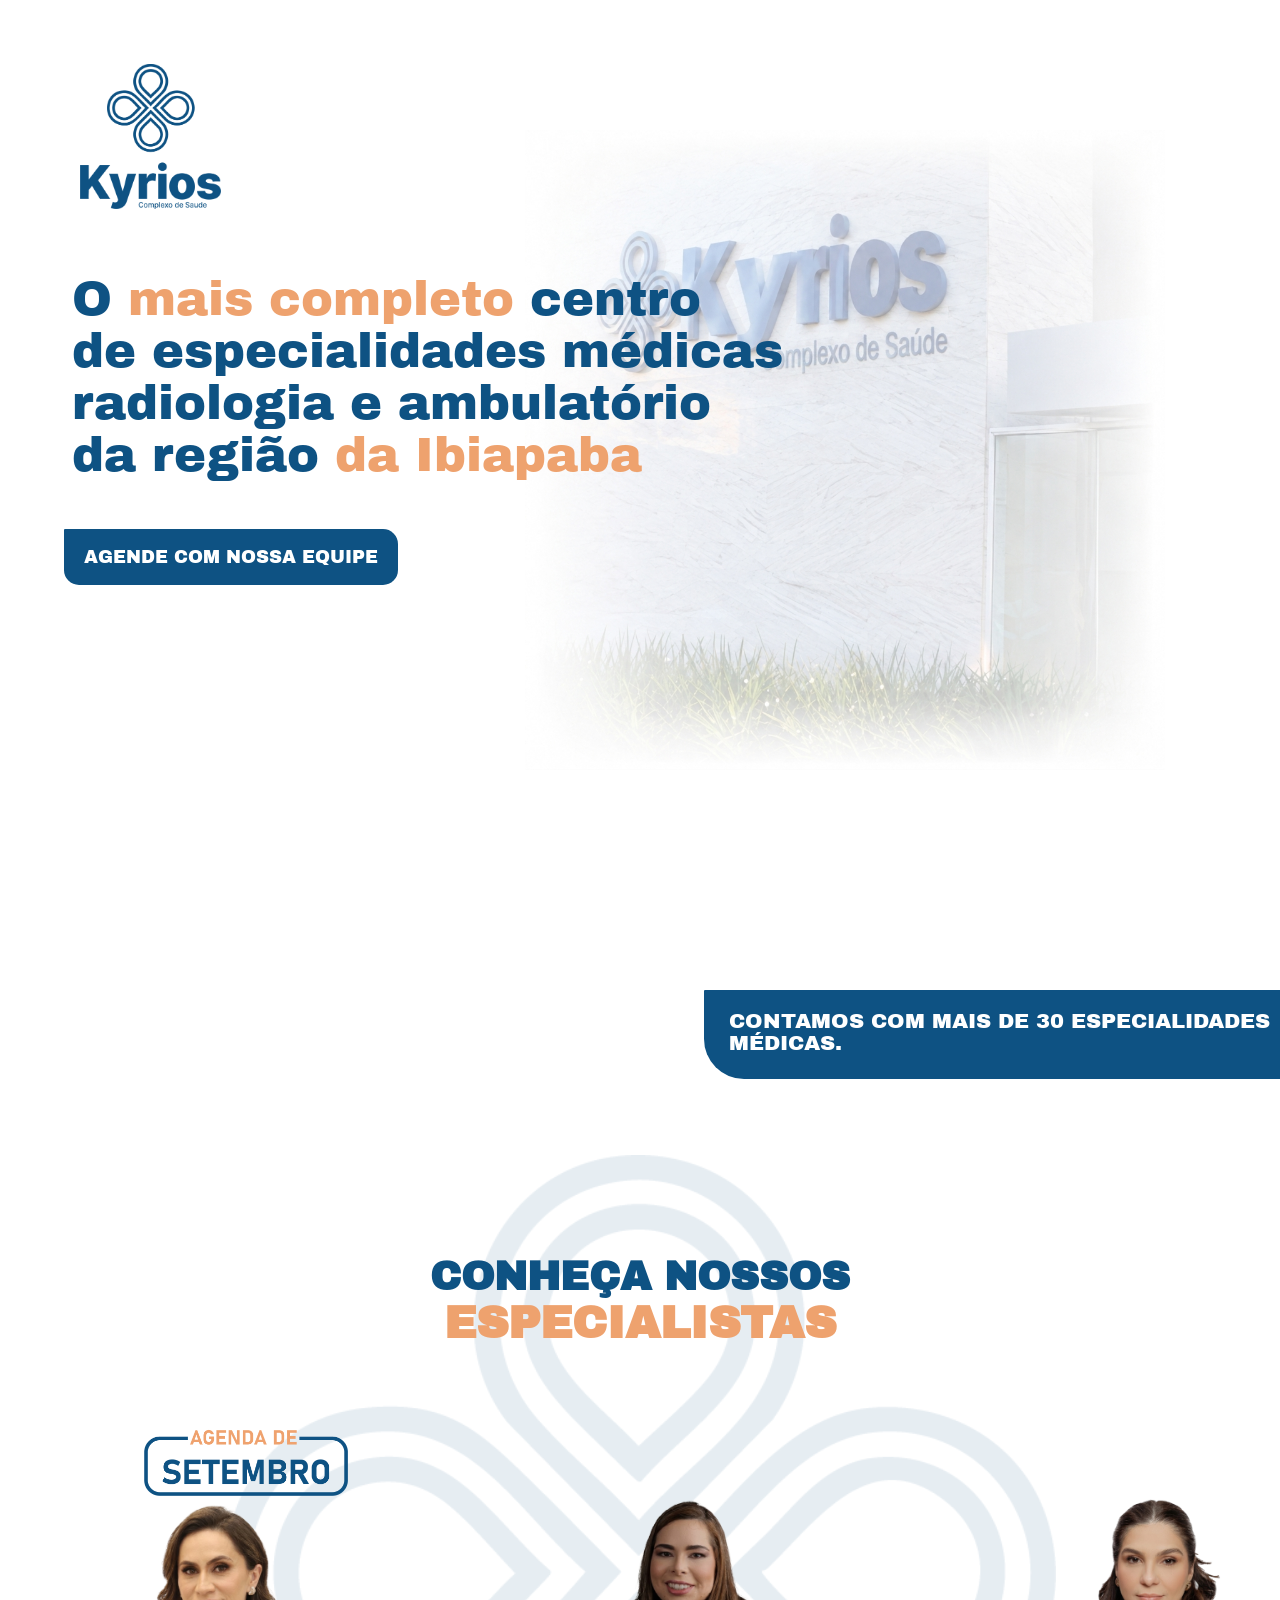
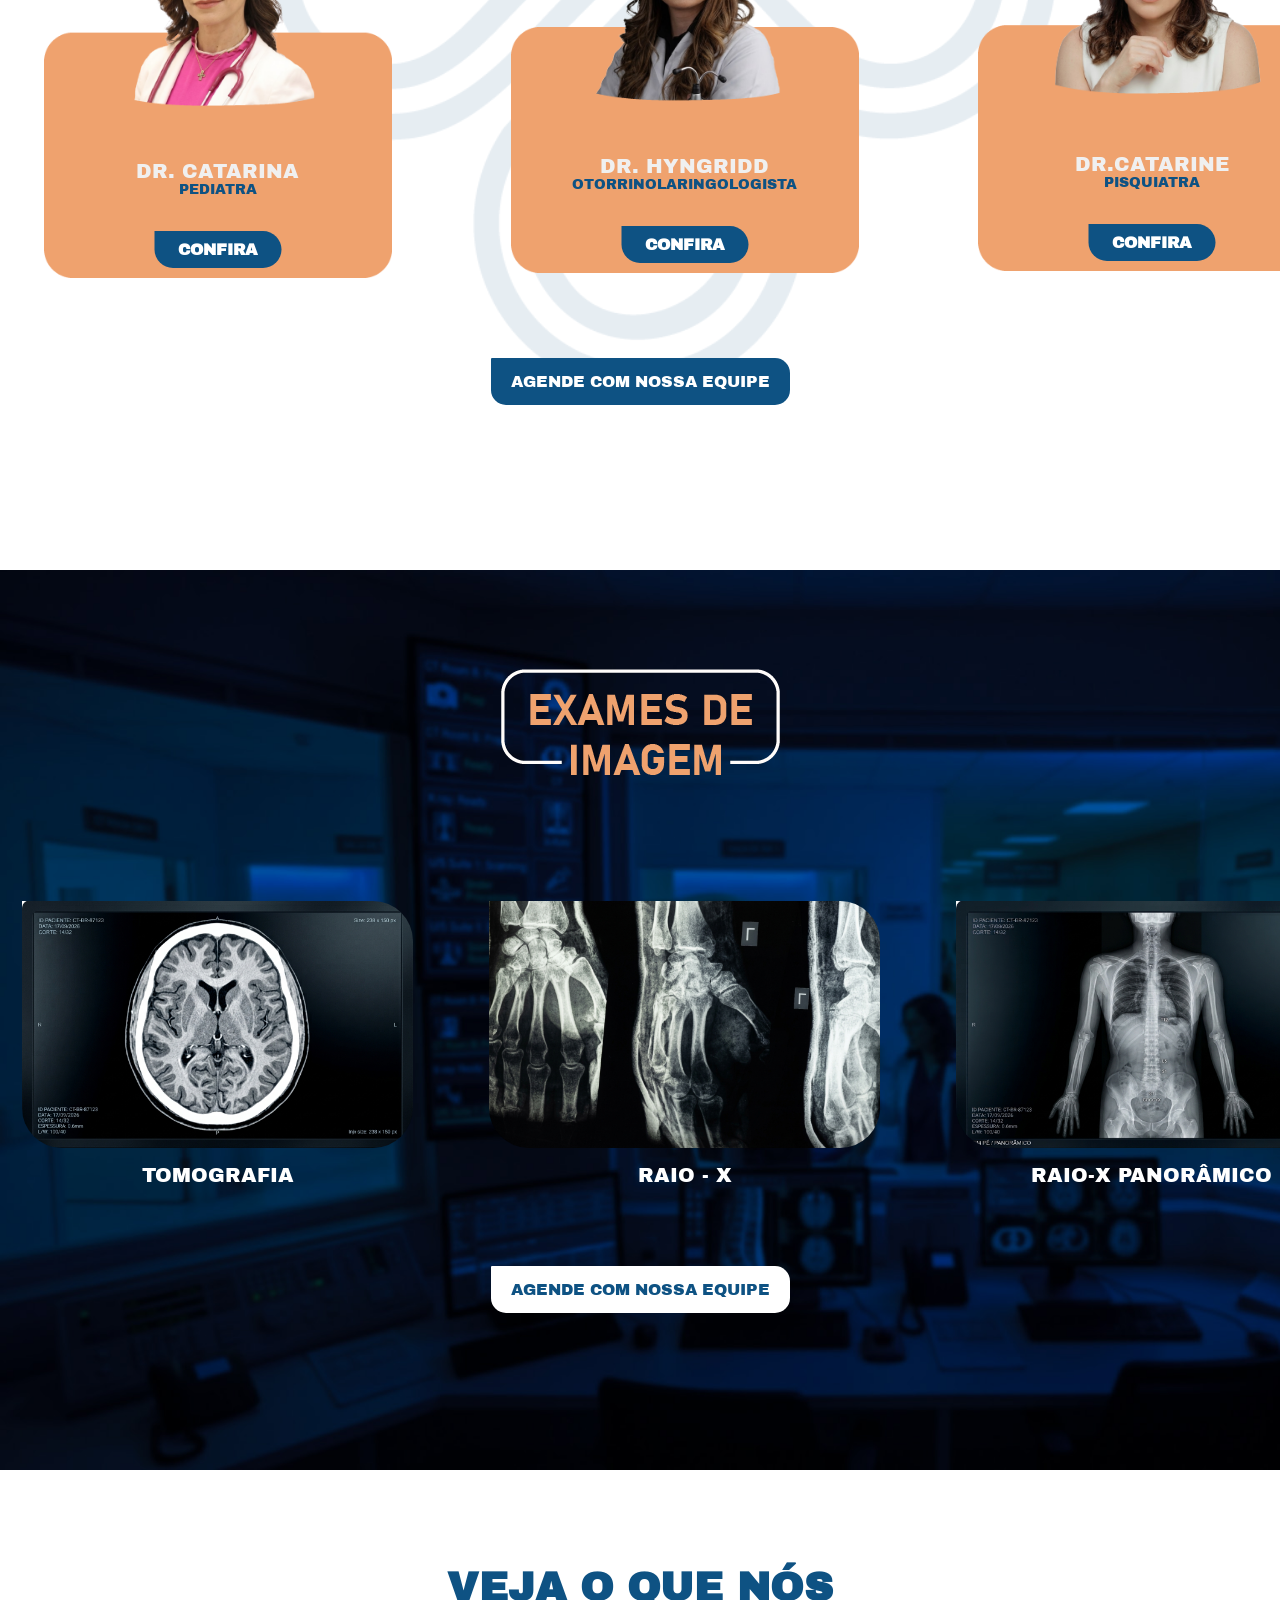
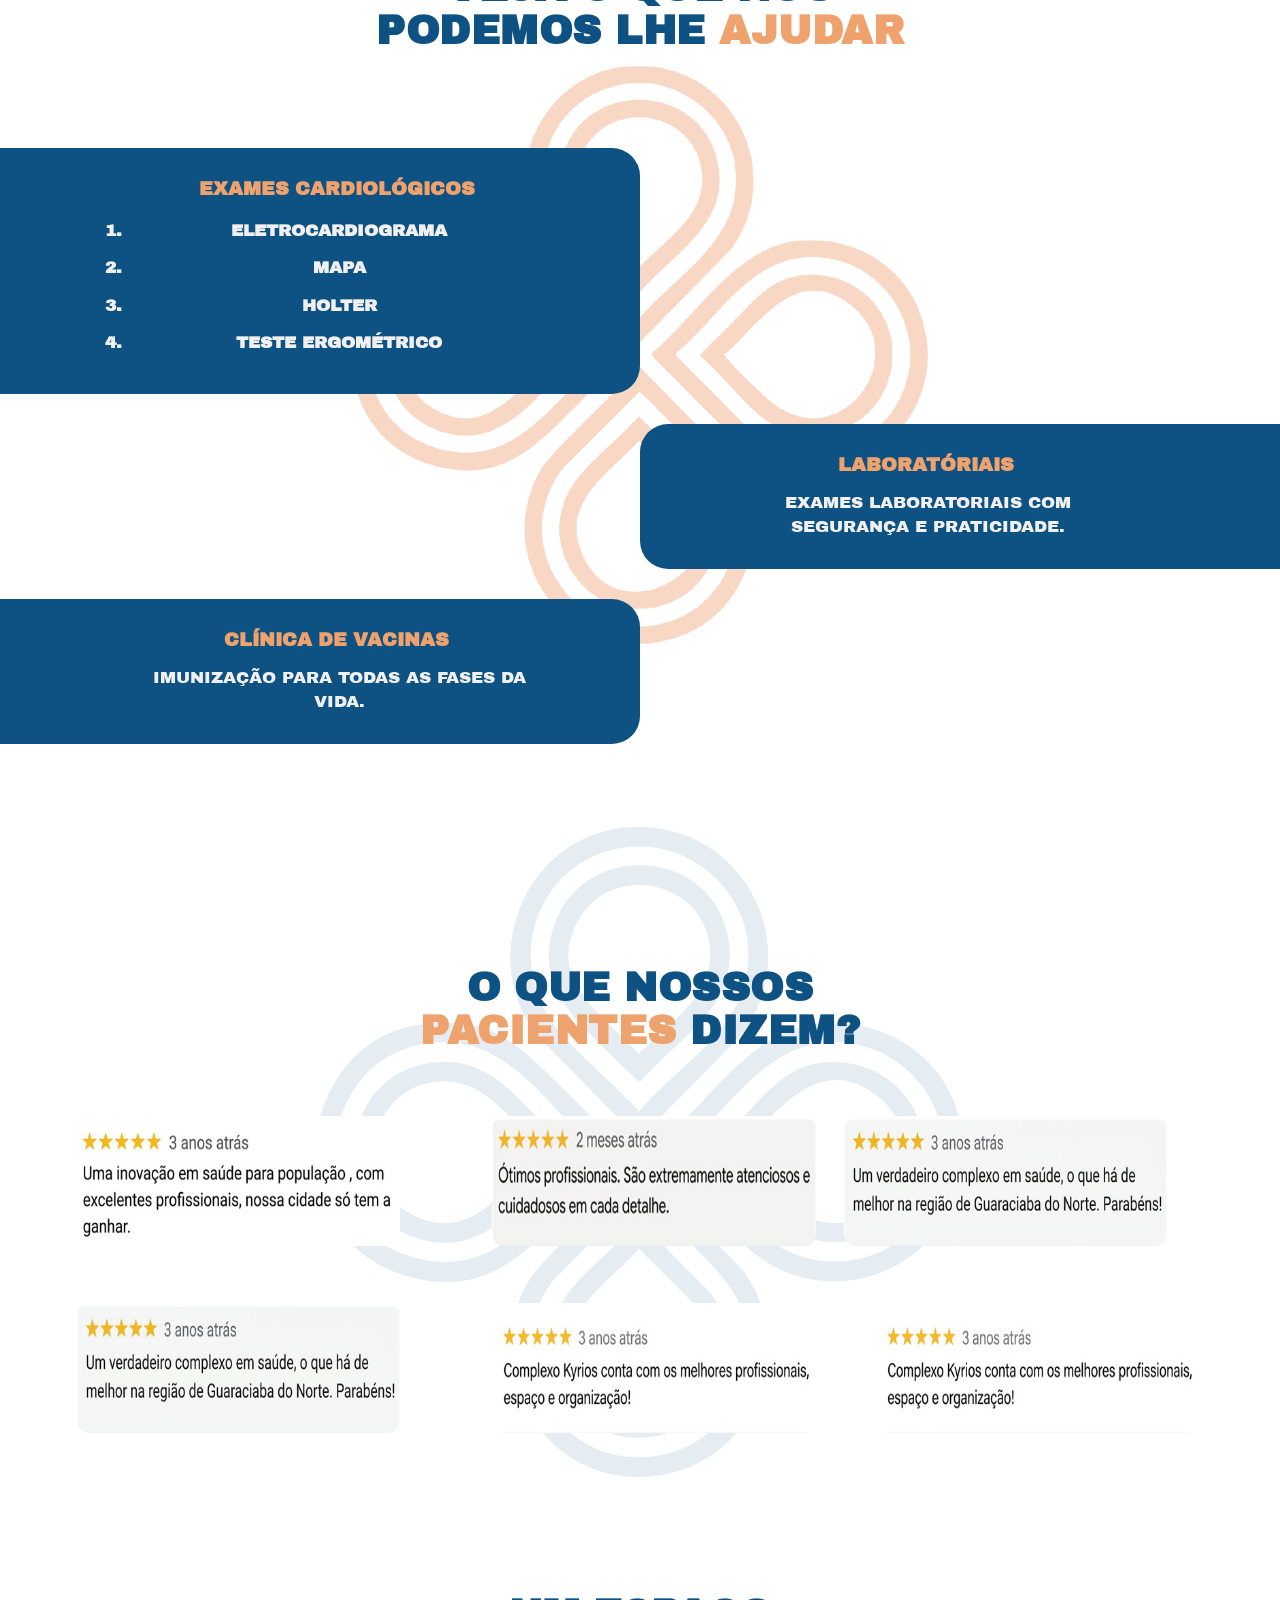
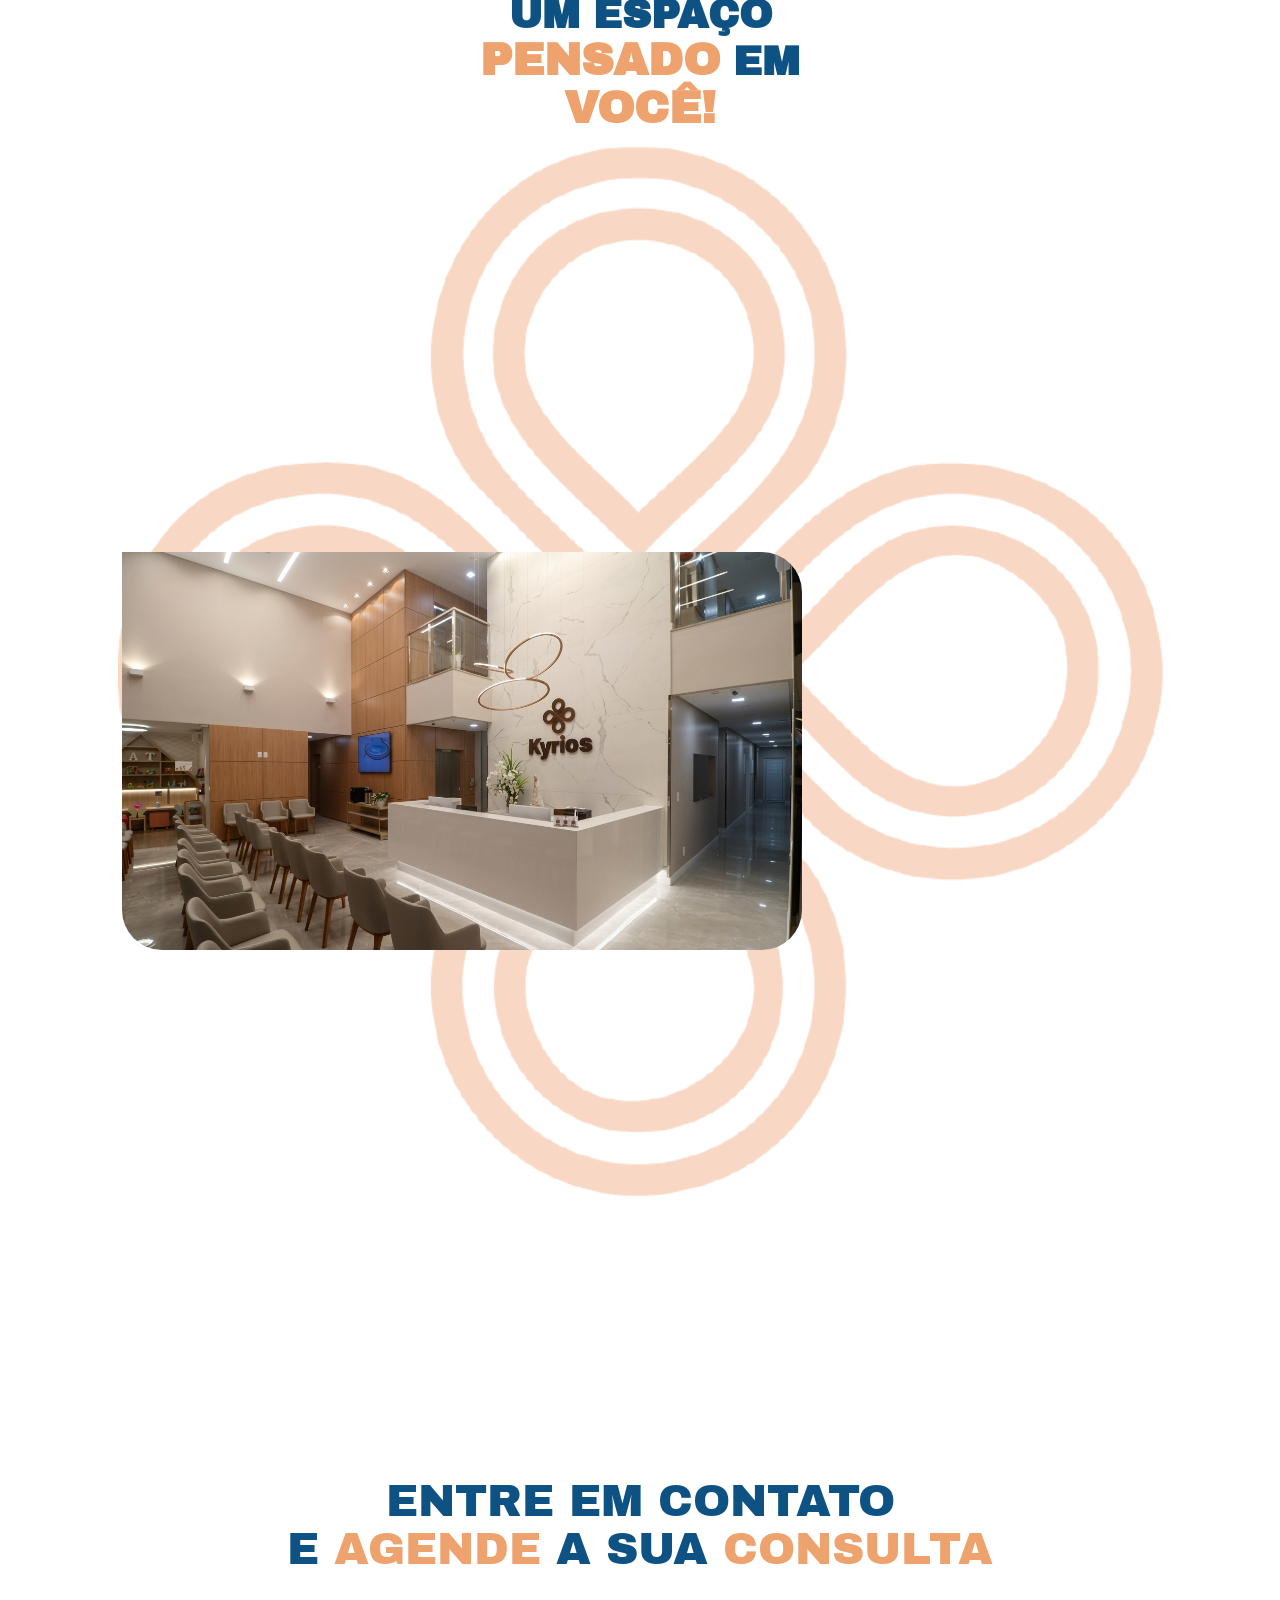
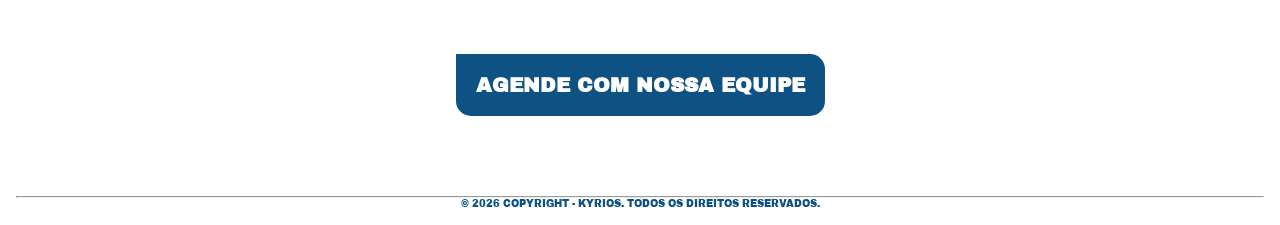
<file: index.html>
<!DOCTYPE html>
<html lang="pt-br">

<head>
    <meta charset="UTF-8">
    <meta name="viewport" content="width=device-width, initial-scale=1.0">
    <title>Kyrios</title>
    <link rel="stylesheet" href="./styles.css">
    <link rel="stylesheet" href="https://cdn.jsdelivr.net/npm/swiper@11/swiper-bundle.min.css" />
    <link rel="preconnect" href="https://fonts.googleapis.com">
    <link rel="icon" type="logok" href="">
    <link rel="preconnect" href="https://fonts.gstatic.com" crossorigin>
    <link
        href="https://fonts.googleapis.com/css2?family=Archivo+Black&family=Inconsolata:wght@200..900&family=Josefin+Sans:ital,wght@0,100..700;1,100..700&family=Poppins:wght@300;400;500;700&display=swap"
        rel="stylesheet">



</head>

<body>
    <footer class="cabecalho">
        <div class="logo"> <img src="./img/logoo.png" alt="logo"></div>
        <div class="fundo">
            <img src="./img/Prancheta 1-80.png" class="clinica" alt="img background">

            <h1 class="titulo">
                O <span class="destaque-hero">mais completo</span> centro
                <br class="quebra-desktop">
                de especialidades médicas
                <br class="quebra-desktop">
                radiologia e ambulatório
                <br class="quebra-desktop">
                da região <span class="destaque-hero">da Ibiapaba</span>
            </h1>
            <div class="botao"><a
                    href="https://api.whatsapp.com/send?phone=558892333533&text=Olá! Gostaria de agendar uma consulta."
                    target="_blank">AGENDE COM NOSSA EQUIPE</a></div>
        </div>
    </footer>






    <section class="especialidades">
        <p class="trinta texto direita">contamos com mais de 30 especialidades médicas.</p>

        <h2 class="titulo-especialidades">CONHEÇA NOSSOS <span class="destaque-esp">ESPECIALISTAS</span></h2>
        <div class="agenda"><img src="./img/agenda.png" alt=""></div>



        <div class="especialistas swiper">
            <div class="swiper-wrapper">

                <!-- Card 1 -->
                <div class="swiper-slide">
                    <div class="dotores">
                        <img src="./img/pediatra3.png" class="catarina" alt="pediatra">
                    </div>
                    <div class="nome-med">
                        <p class="nomed">DR. CATARINA</p>
                        <p class="nomede">Pediatra</p>
                    </div>
                    <a id="Dr. catarina" class="botao-confira" onclick="toggleConfira(event, this)">
                        <span class="texto-btn">CONFIRA</span>
                        <div class="conteudo-expandido">
                            <p class="especialidadem">pediatra</p>
                            <p class="especialidadem">05/10</p>
                            <p class="especialidadem">segunda à sexta</p>
                            <p class="especialidadem">horário: </p>

                            <span class="btn-fechar">Fechar ✕</span>
                        </div>
                    </a>
                </div>

                <!-- Card 2 (Adicione mais slides conforme necessário) -->

                <div class="swiper-slide">
                    <div class="dotores">
                        <img src="./img/otorrino.png" class="catarina" alt="pediatra">
                    </div>
                    <div class="nome-med">
                        <p class="nomed">DR. hyngridd</p>
                        <p class="nomede">otorrinolaringologista</p>

                    </div>
                    <a id="DR. Hyngridd" class="botao-confira" onclick="toggleConfira(event, this)">
                        <span class="texto-btn">CONFIRA</span>
                        <div class="conteudo-expandido">
                            <p class="especialidadem">otorrinolaringologista</p>
                            <p class="especialidadem">05/10</p>

                            <p class="especialidadem">segunda à sexta</p>
                            <p class="especialidadem">horário: </p>
                            <span class="btn-fechar">Fechar ✕</span>
                        </div>
                    </a>
                </div>


                <div class="swiper-slide">
                    <div class="dotores">
                        <img src="./img/psqui.png" class="catarina" alt="pediatra">
                    </div>
                    <div class="nome-med">
                        <p class="nomed">DR.catarine</p>
                        <p class="nomede">Pisquiatra</p>
                    </div>
                    <a id="DR. Catarine" class="botao-confira" onclick="toggleConfira(event, this)">
                        <span class="texto-btn">CONFIRA</span>
                        <div class="conteudo-expandido">
                            <p class="especialidadem">psiquiatra</p>
                            <p class="especialidadem">05/10</p>
                            <p class="especialidadem">segunda à sexta</p>
                            <p class="especialidadem">horário: </p>
                            <span class="btn-fechar">Fechar ✕</span>
                        </div>
                    </a>
                </div>


                <div class="swiper-slide">
                    <div class="dotores">
                        <img src="./img/elinaldo1.png" class="catarina" alt="pediatra">
                    </div>
                    <div class="nome-med">
                        <p class="nomed">DR.elinaldo</p>
                        <p class="nomede">ginecologista & obstetra</p>
                    </div>
                    <a id="Dr. Elinaldo" class="botao-confira" onclick="toggleConfira(event, this)">
                        <span class="texto-btn">CONFIRA</span>
                        <div class="conteudo-expandido">
                            <p class="especialidadem">ginecologista & obstetra</p>
                            <p class="especialidadem">05/10</p>
                            <p class="especialidadem">segunda à sexta</p>
                            <p class="especialidadem">horário: </p>

                            <span class="btn-fechar">Fechar ✕</span>
                        </div>
                    </a>
                </div>

                <div class="swiper-slide">
                    <div class="dotores">
                        <img src="./img/pneumo.png" class="catarina" alt="pediatra">
                    </div>
                    <div class="nome-med">
                        <p class="nomed">DR. alex rodrigues</p>
                        <p class="nomede">pneumologista</p>
                    </div>
                    <a id="DR.alex rodrigues" class="botao-confira" onclick="toggleConfira(event, this)">
                        <span class="texto-btn">CONFIRA</span>
                        <div class="conteudo-expandido">
                            <p class="especialidadem">pneumologista</p>
                            <p class="especialidadem">05/10</p>
                            <p class="especialidadem">segunda à sexta</p>
                            <p class="especialidadem">horário: </p>

                            <span class="btn-fechar">Fechar ✕</span>
                        </div>
                    </a>
                </div>

                <div class="swiper-slide">
                    <div class="dotores">
                        <img src="./img/neuro.png" class="catarina" alt="pediatra">
                    </div>
                    <div class="nome-med">
                        <p class="nomed">DR. igor tavares</p>
                        <p class="nomede">neurologista</p>

                    </div>
                    <a id="DR. igor tavares" class="botao-confira" onclick="toggleConfira(event, this)">
                        <span class="texto-btn">CONFIRA</span>
                        <div class="conteudo-expandido">
                            <p class="especialidadem">neurologista</p>
                            <p class="especialidadem">05/10</p>
                            <p class="especialidadem">segunda à sexta</p>
                            <p class="especialidadem">horário: </p>

                            <span class="btn-fechar">Fechar ✕</span>
                        </div>
                    </a>
                </div>

                <div class="swiper-slide">
                    <div class="dotores">
                        <img src="./img/orto.png" class="catarina" alt="pediatra">
                    </div>
                    <div class="nome-med">
                        <p class="nomed">DR. wendel alcântera</p>
                        <p class="nomede">ortopedista<br> cirurgião de joelho</p>

                    </div>
                    <a id="DR. wendel alcântera" class="botao-confira" onclick="toggleConfira(event, this)">
                        <span class="texto-btn">CONFIRA</span>
                        <div class="conteudo-expandido">
                            <p class="especialidadem">ortopedista / cirurgião de joelho</p>
                            <p class="especialidadem">05/10</p>
                            <p class="especialidadem">segunda à sexta</p>
                            <p class="especialidadem">horário: </p>

                            <span class="btn-fechar">Fechar ✕</span>
                        </div>
                    </a>
                </div>

                <div class="swiper-slide">
                    <div class="dotores">
                        <img src="./img/clinico.png" class="catarina" alt="pediatra">
                    </div>
                    <div class="nome-med">
                        <p class="nomed">DR. thiago queiroz</p>
                        <p class="nomede">clínico geral</p>

                    </div>
                    <a id="DR. thiago queiroz" class="botao-confira" onclick="toggleConfira(event, this)">
                        <span class="texto-btn">CONFIRA</span>
                        <div class="conteudo-expandido">
                            <p class="especialidadem">clínico geral & ultrassonografista</p>
                            <p class="especialidadem">05/10</p>
                            <p class="especialidadem">segunda à sexta</p>
                            <p class="especialidadem">horário: </p>

                            <span class="btn-fechar">Fechar ✕</span>
                        </div>
                    </a>
                </div>

                <div class="swiper-slide">
                    <div class="dotores">
                        <img src="./img/esteta.png" class="catarina" alt="pediatra">
                    </div>
                    <div class="nome-med">
                        <p class="nomed">luanda carla</p>
                        <p class="nomede">enfermeira esteta</p>

                    </div>
                    <a id="luanda carla oliveira" class="botao-confira" onclick="toggleConfira(event, this)">
                        <span class="texto-btn">CONFIRA</span>
                        <div class="conteudo-expandido">
                            <p class="especialidadem">enfermeira esteta</p>
                            <p class="especialidadem">05/10</p>
                            <p class="especialidadem">segunda à sexta</p>
                            <p class="especialidadem">horário: </p>

                            <span class="btn-fechar">Fechar ✕</span>
                        </div>
                    </a>
                </div>

                <div class="swiper-slide">
                    <div class="dotores">
                        <img src="./img/fono.png" class="catarina" alt="pediatra">
                    </div>
                    <div class="nome-med">
                        <p class="nomed">DRa. zulnara lira</p>
                        <p class="nomede">fonoaudiologa</p>

                    </div>
                    <a id="DRa. zulnara lira" class="botao-confira" onclick="toggleConfira(event, this)">
                        <span class="texto-btn">CONFIRA</span>
                        <div class="conteudo-expandido">
                            <p class="especialidadem">fonoaudiologa</p>
                            <p class="especialidadem">05/10</p>
                            <p class="especialidadem">segunda à sexta</p>
                            <p class="especialidadem">horário: </p>

                            <span class="btn-fechar">Fechar ✕</span>
                        </div>
                    </a>
                </div>

                <div class="swiper-slide">
                    <div class="dotores">
                        <img src="./img/fisio.png" class="catarina" alt="pediatra">
                    </div>
                    <div class="nome-med">
                        <p class="nomed">DRa. lívia barroso</p>
                        <p class="nomede">fisioterapeuta</p>

                    </div>
                    <a id="DRa. lívia barroso" class="botao-confira" onclick="toggleConfira(event, this)">
                        <span class="texto-btn">CONFIRA</span>
                        <div class="conteudo-expandido">
                            <p class="especialidadem">fisioterapeuta</p>
                            <p class="especialidadem">05/10</p>
                            <p class="especialidadem">segunda à sexta</p>
                            <p class="especialidadem">horário: </p>

                            <span class="btn-fechar">Fechar ✕</span>
                        </div>
                    </a>
                </div>

                <div class="swiper-slide">
                    <div class="dotores">
                        <img src="./img/feridas.png" class="catarina" alt="pediatra">
                    </div>
                    <div class="nome-med">
                        <p class="nomed">nádia craveiro</p>
                        <p class="nomede">enfermeira</p>

                    </div>
                    <a id="nádia craveiro" class="botao-confira" onclick="toggleConfira(event, this)">
                        <span class="texto-btn">CONFIRA</span>
                        <div class="conteudo-expandido">
                            <p class="especialidadem">enfermeira especialista em feridas</p>
                            <p class="especialidadem">05/10</p>
                            <p class="especialidadem">segunda à sexta</p>
                            <p class="especialidadem">horário: </p>

                            <span class="btn-fechar">Fechar ✕</span>
                        </div>
                    </a>
                </div>

                <div class="swiper-slide">
                    <div class="dotores">
                        <img src="./img/endo.png" class="catarina" alt="pediatra">
                    </div>
                    <div class="nome-med">
                        <p class="nomed">Dr. diego almeida</p>
                        <p class="nomede">gastroenterologista<br>
                            & endoscopista</p>

                    </div>
                    <a id="Dr. diego almeida" class="botao-confira" onclick="toggleConfira(event, this)">
                        <span class="texto-btn">CONFIRA</span>
                        <div class="conteudo-expandido">
                            <p class="especialidadem">gastroenterologista & endoscopista</p>
                            <p class="especialidadem">05/10</p>
                            <p class="especialidadem">segunda à sexta</p>
                            <p class="especialidadem">horário: </p>

                            <span class="btn-fechar">Fechar ✕</span>
                        </div>
                    </a>
                </div>

                <div class="swiper-slide">
                    <div class="dotores">
                        <img src="./img/cardi.png" class="catarina" alt="pediatra">
                    </div>
                    <div class="nome-med">
                        <p class="nomed">Dr. joão paulo</p>
                        <p class="nomede">cardiologista<br> & ecocardiografista</p>

                    </div>
                    <a id="Dr. joão paulo" class="botao-confira" onclick="toggleConfira(event, this)">
                        <span class="texto-btn">CONFIRA</span>
                        <div class="conteudo-expandido">
                            <p class="especialidadem">cardiologista & ecocardiografista</p>
                            <p class="especialidadem">05/10</p>
                            <p class="especialidadem">segunda à sexta</p>
                            <p class="especialidadem">horário: </p>

                            <span class="btn-fechar">Fechar ✕</span>
                        </div>
                    </a>
                </div>

                <div class="swiper-slide">
                    <div class="dotores">
                        <img src="./img/osteta.png" class="catarina" alt="pediatra">
                    </div>
                    <div class="nome-med">
                        <p class="nomed">Dr. johnathan<br> quariguasi</p>
                        <p class="nomede">osteopata pediátrico</p>
                    </div>
                    <a id="Dr. jonathan quariguasi" class="botao-confira" onclick="toggleConfira(event, this)">
                        <span class="texto-btn">CONFIRA</span>
                        <div class="conteudo-expandido">
                            <p class="especialidadem">osteopata pediátrico</p>
                            <p class="especialidadem">05/10</p>
                            <p class="especialidadem">segunda à sexta</p>
                            <p class="especialidadem">horário: </p>

                            <span class="btn-fechar">Fechar ✕</span>
                        </div>
                    </a>
                </div>

                <div class="swiper-slide">
                    <div class="dotores">
                        <img src="./img/dermato.png" class="catarina" alt="pediatra">
                    </div>
                    <div class="nome-med">
                        <p class="nomed">Dr. mário timbó</p>
                        <p class="nomede">dermatologista</p>

                    </div>
                    <a id="Dr. mário timbó" class="botao-confira" onclick="toggleConfira(event, this)">
                        <span class="texto-btn">CONFIRA</span>
                        <div class="conteudo-expandido">
                            <p class="especialidadem">dermatologista</p>
                            <p class="especialidadem">05/10</p>
                            <p class="especialidadem">segunda à sexta</p>
                            <p class="especialidadem">horário: </p>

                            <span class="btn-fechar">Fechar ✕</span>
                        </div>
                    </a>
                </div>

                <div class="swiper-slide">
                    <div class="dotores">
                        <img src="./img/endoscopista.png" class="catarina" alt="pediatra">
                    </div>
                    <div class="nome-med">
                        <p class="nomed">Dr. ernandes duarte</p>
                        <p class="nomede">cirurgião & endoscopista</p>

                    </div>
                    <a id="Dr. ernandes duare" class="botao-confira" onclick="toggleConfira(event, this)">
                        <span class="texto-btn">CONFIRA</span>
                        <div class="conteudo-expandido">
                            <p class="especialidadem">cirurgião & endoscopista</p>
                            <p class="especialidadem">05/10</p>
                            <p class="especialidadem">segunda à sexta</p>
                            <p class="especialidadem">horário: </p>

                            <span class="btn-fechar">Fechar ✕</span>
                        </div>
                    </a>
                </div>

                <div class="swiper-slide">
                    <div class="dotores">
                        <img src="./img/endocrino.png" class="catarina" alt="pediatra">
                    </div>
                    <div class="nome-med">
                        <p class="nomed">Dr. samuel aguiar</p>
                        <p class="nomede">endocrinologista</p>

                    </div>
                    <a id="Dr. samuel aguiar" class="botao-confira" onclick="toggleConfira(event, this)">
                        <span class="texto-btn">CONFIRA</span>
                        <div class="conteudo-expandido">
                            <p class="especialidadem">endocrinologista</p>
                            <p class="especialidadem">05/10</p>
                            <p class="especialidadem">segunda à sexta</p>
                            <p class="especialidadem">horário: </p>

                            <span class="btn-fechar">Fechar ✕</span>
                        </div>
                    </a>
                </div>

                <div class="swiper-slide">
                    <div class="dotores">
                        <img src="./img/ortocervical.png" class="catarina" alt="pediatra">
                    </div>
                    <div class="nome-med">
                        <p class="nomed">Dr. arthur soares</p>
                        <p class="nomede">ortopedista especialista<br> em coluna</p>

                    </div>
                    <a id="Dr. arthur soares" class="botao-confira" onclick="toggleConfira(event, this)">
                        <span class="texto-btn">CONFIRA</span>
                        <div class="conteudo-expandido">
                            <p class="especialidadem">ortopedista especialista em coluna</p>
                            <p class="especialidadem">05/10</p>
                            <p class="especialidadem">segunda à sexta</p>
                            <p class="especialidadem">horário: </p>

                            <span class="btn-fechar">Fechar ✕</span>
                        </div>
                    </a>
                </div>

                <div class="swiper-slide">
                    <div class="dotores">
                        <img src="./img/clinicogeral.png" class="catarina" alt="pediatra">
                    </div>
                    <div class="nome-med">
                        <p class="nomed">Dr. Ewerton Uchôa</p>
                        <p class="nomede">clínico geral</p>

                    </div>
                    <a id="Dr. Ewerton uchôa" class="botao-confira" onclick="toggleConfira(event, this)">
                        <span class="texto-btn">CONFIRA</span>
                        <div class="conteudo-expandido">
                            <p class="especialidadem">clínico geral</p>
                            <p class="especialidadem">05/10</p>
                            <p class="especialidadem">segunda à sexta</p>
                            <p class="especialidadem">horário: </p>

                            <span class="btn-fechar">Fechar ✕</span>
                        </div>
                    </a>
                </div>



                <div class="swiper-slide">
                    <div class="dotores">
                        <img src="./img/ortodentista.png" class="catarina" alt="pediatra">
                    </div>
                    <div class="nome-med">
                        <p class="nomed">Dra. Gemimma rego</p>
                        <p class="nomede">dentista</p>

                    </div>
                    <a id="Dra. Gemimma rego" class="botao-confira" onclick="toggleConfira(event, this)">
                        <span class="texto-btn">CONFIRA</span>
                        <div class="conteudo-expandido">
                            <p class="especialidadem">ortodentista | Implantodontista | Odontopediatra</p>
                            <p class="especialidadem">05/10</p>
                            <p class="especialidadem">segunda à sexta</p>
                            <p class="especialidadem">horário: </p>

                            <span class="btn-fechar">Fechar ✕</span>
                        </div>
                    </a>
                </div>

                <div class="swiper-slide">
                    <div class="dotores">
                        <img src="./img/reumatologista.png" class="catarina" alt="pediatra">
                    </div>
                    <div class="nome-med">
                        <p class="nomed">Dr. Yure Azevedo</p>
                        <p class="nomede">Reumatologista</p>

                    </div>
                    <a id="Dr. Yure Azevedo" class="botao-confira" onclick="toggleConfira(event, this)">
                        <span class="texto-btn">CONFIRA</span>
                        <div class="conteudo-expandido">
                            <p class="especialidadem">Reumatologista</p>
                            <p class="especialidadem">05/10</p>
                            <p class="especialidadem">segunda à sexta</p>
                            <p class="especialidadem">horário: </p>

                            <span class="btn-fechar">Fechar ✕</span>
                        </div>
                    </a>
                </div>


                <div class="swiper-slide">
                    <div class="dotores">
                        <img src="./img/saudemental.png" class="catarina" alt="pediatra">
                    </div>
                    <div class="nome-med">
                        <p class="nomed">Dra. Luenda Ramos</p>
                        <p class="nomede">Clínica Geral e<br> Saúde Mental</p>

                    </div>
                    <a id="Dra. Luenda Ramos" class="botao-confira" onclick="toggleConfira(event, this)">
                        <span class="texto-btn">CONFIRA</span>
                        <div class="conteudo-expandido">
                            <p class="especialidadem">Clínica Geral e Saúde Mental</p>
                            <p class="especialidadem">05/10</p>
                            <p class="especialidadem">segunda à sexta</p>
                            <p class="especialidadem">horário: </p>

                            <span class="btn-fechar">Fechar ✕</span>
                        </div>
                    </a>
                </div>

                <div class="swiper-slide">
                    <div class="dotores">
                        <img src="./img/vascular.png" class="catarina" alt="pediatra">
                    </div>
                    <div class="nome-med">
                        <p class="nomed">Dr. Elpidio Ribeiro</p>
                        <p class="nomede">Cirurgião Vascular</p>

                    </div>
                    <a id="Dr. Elpidio Ribeiro" class="botao-confira" onclick="toggleConfira(event, this)">
                        <span class="texto-btn">CONFIRA</span>
                        <div class="conteudo-expandido">
                            <p class="especialidadem">Cirurgião Vascular</p>
                            <p class="especialidadem">05/10</p>
                            <p class="especialidadem">segunda à sexta</p>
                            <p class="especialidadem">horário: </p>

                            <span class="btn-fechar">Fechar ✕</span>
                        </div>
                    </a>
                </div>

                <div class="swiper-slide">
                    <div class="dotores">
                        <img src="./img/urologista.png" class="catarina" alt="pediatra">
                    </div>
                    <div class="nome-med">
                        <p class="nomed">Dr. Mateus Araújo</p>
                        <p class="nomede">Urologista</p>

                    </div>
                    <a id="Dr. Mateus Araújo" class="botao-confira" onclick="toggleConfira(event, this)">
                        <span class="texto-btn">CONFIRA</span>
                        <div class="conteudo-expandido">
                            <p class="especialidadem">Urologista</p>
                            <p class="especialidadem">05/10</p>
                            <p class="especialidadem">segunda à sexta</p>
                            <p class="especialidadem">horário: </p>

                            <span class="btn-fechar">Fechar ✕</span>
                        </div>
                    </a>
                </div>


            </div>
        </div>

        <a href="https://api.whatsapp.com/send?phone=558892333533&text=Olá! Gostaria de agendar uma consulta."
            target="_blank" class="botao-especialista">AGENDE COM NOSSA EQUIPE</a>

        </div>
    </section>
















    <section class="imagem">
        <div class="r-imagem"><img src="./img/imagens.png" alt=""></div>

        <div>
            <div class="especialistas swiper">
                <div class="swiper-wrapper">

                    <!-- Card 1 -->
                    <div class="swiper-slide">
                        <div class="dotores">
                            <img src="./img/tomografia.jpg" class="quadrados" alt="TOMOGRAFIA">
                        </div>
                        <p class="exame-imagem">TOMOGRAFIA</p>
                    </div>

                    <div class="swiper-slide">
                        <div class="dotores">
                            <img src="./img/raiox.jpg" class="quadrados" alt="RAIO - X">
                        </div>
                        <p class="exame-imagem">RAIO - X</p>
                    </div>

                    <div class="swiper-slide">
                        <div class="dotores">
                            <img src="./img/panoramico.jpg" class="quadrados" alt="PANORAMICO">
                        </div>
                        <p class="exame-imagem">Raio-X Panorâmico</p>
                    </div>

                   
                    <div class="swiper-slide">
                        <div class="dotores">
                            <img src="./img/mamo.jpg" class="quadrados" alt="MAMOGRAFIA">
                        </div>
                        <p class="exame-imagem">MAMOGRAFIA</p>
                    </div>

                    <div class="swiper-slide">
                        <div class="dotores">
                            <img src="./img/ultra.jpg" class="quadrados" alt="ULTRASSONAGRAFIA">
                        </div>
                        <p class="exame-imagem">ULTRASSONAGRAFIA</p>
                    </div>

                    <div class="swiper-slide">
                        <div class="dotores">
                            <img src="./img/desi.jpg" class="quadrados" alt="DESIDOMETRIA ÓSSEA">
                        </div>
                        <p class="exame-imagem">DESIDOMETRIA ÓSSEA</p>
                    </div>





                </div>
                <a href="https://api.whatsapp.com/send?phone=558892333533&text=Olá! Gostaria de saber os valores dos exames de imagem."
                    target="_blank" class="botao-imagem">AGENDE COM NOSSA EQUIPE</a>
            </div>
        </div>
    </section>


    <section class="exames">
        <h2 class="ajuda">VEJA O QUE NÓS<br>PODEMOS LHE <span class="aju">AJUDAR</span></h2>



        <ul class="exames-lista sem-corte">
            <p class="cardio">Exames Cardiológicos</p>
            <li>Eletrocardiograma</li>
            <li>Mapa</li>
            <li>Holter</li>
            <li>Teste Ergométrico</li>
        </ul>

        <ul class="exames-lista ">
            <p class="cardio">LABORATÓRIAIS</p>
            <p class="laboratorial">Exames Laboratoriais com segurança e praticidade.</p>

        </ul>

        <ul class="exames-lista sem-corte">
            <p class="cardio">clínica de vacinas</p>
            <p class="laboratorial">imunização para todas as fases da vida.</p>

        </ul>



        </ul>
    </section>


    <section class="avaliacoes ">
        <div>
            <h2 class="pacientes">O QUE NOSSOS<br> <span class="destaque-pacientes">PACIENTES</span> DIZEM?</h2>
        </div>
        <div><img src="./img/comentario1.jpg" class="quadrados-azul-esquerdo" alt="quadrado azul"></div>
        <div><img src="./img/comentario2.jpg" class="quadrados-azul-direito" alt="quadrado azul"></div>
        <div><img src="./img/cometario3.jpg" class="quadrados-azul-esquerdo" alt="quadrado azul"></div>
        <div><img src="./img/cometario3.jpg" class="quadrados-azul-esquerdo" alt="quadrado azul"></div>
        <div><img src="./img/comentario4.jpg" class="quadrados-azul-direito" alt="quadrado azul"></div>
        <div><img src="./img/comentario4.jpg" class="quadrados-azul-direito" alt="quadrado azul"></div>
    </section>

    <section class="espaco">
        <h2 class="espaco-texto">UM ESPAÇO <span class="destaque">PENSADO</span> EM <span class="destaque">VOCÊ!</span>
        </h2>

        <div class="espaco-imagem direita">
            <video src="./img/espaco.mp4" autoplay loop muted playsinline></video>
        </div>

        <div class="espaco-imagem esquerda">
            <img src="./img/kyrios.jpg" alt="">
        </div>

        <div class="espaco-mapa direita">
            <iframe
                src="https://www.google.com/maps/embed?pb=!1m18!1m12!1m3!1d8072.591261316946!2d-40.75712521934985!3d-4.16121919999999!2m3!1f0!2f0!3f0!3m2!1i1024!2i768!4f13.1!3m3!1m2!1s0x794e51a97142efd%3A0xd5f92c12103e4323!2sComplexo%20de%20Sa%C3%BAde%20Kyrios!5e1!3m2!1spt-BR!2sbr!4v1789613924481!5m2!1spt-BR!2sbr"
                allowfullscreen="" loading="lazy" referrerpolicy="no-referrer-when-downgrade">

            </iframe>
        </div>


    </section>



    <section class="final">
        <p class="contato">ENTRE EM CONTATO<br> E <span class="destaque-contato">AGENDE</span> A SUA <span
                class="destaque-contato">CONSULTA</span></p>
        <div> <a href="https://api.whatsapp.com/send?phone=558892333533&text=Olá! Gostaria de agendar uma consulta."
                target="_blank" class="botao-contato">AGENDE COM NOSSA EQUIPE</a></div>
    </section>

    <footer class="roda">
        <hr>
        <p class="rodape">© 2026 Copyright - Kyrios. Todos os direitos reservados. </p>
    </footer>



    <script src="https://cdn.jsdelivr.net/npm/swiper@11/swiper-bundle.min.js"></script>


    <script>
        const swiper = new Swiper('.especialistas', {
            grabCursor: true,
            slidesPerView: 'auto',
            centeredSlides: true,
            spaceBetween: 24,
            pagination: {
                el: '.swiper-pagination',
                clickable: true,
            },
            breakpoints: {
                1020: {
                    spaceBetween: 32,
                    centeredSlides: false,
                },
                1440: {
                    spaceBetween: 40,
                    centeredSlides: false,
                },
            },
        });
    </script>

    <script>
        function toggleConfira(event, elemento) {
            event.preventDefault();

            document.querySelectorAll('.botao-confira.ativo').forEach(btn => {
                if (btn !== elemento) {
                    btn.classList.remove('ativo');
                }
            });

            elemento.classList.toggle('ativo');
        }
    </script>

</body>

</html>
</file>
<file: styles.css>
@import url("styles/cabecalho.css");
@import url("styles/especialidades.css");
@import url("styles/raio.css");
@import url("styles/exames.css");
@import url("styles/avaliacoes.css");
@import url("styles/espaco.css");
@import url("styles/contato.css");
@import url("styles/roda.css");
@import url('https://fonts.googleapis.com/css2?family=Archivo+Black&family=Inconsolata:wght@200..900&family=Josefin+Sans:ital,wght@0,100..700;1,100..700&family=Poppins:wght@300;400;500;700&display=swap');

:root {
    --azul: #0e5283;
    --creme: #eea26e;
    --branco: #ffffff;
    --cinza: #f0f0f0;


    text-transform: uppercase;
    --fonte-principal: "Archivo Black", sans-serif;

    font-family: "Archivo Black", sans-serif;
    /* font-weight: 400; */


  
}
  
html, body {
  overflow-x: clip;
  max-width: 100%;
}

@keyframes surgir-do-branco {
    from {
        opacity: 0;
    }

    to {
        opacity: 5;
    }
}

html {
    background: var(--branco);
    /* garante o branco por trás durante o fade */
}

body {
    animation: surgir-do-branco 1.4s ease-out both;
}

@media (prefers-reduced-motion: reduce) {
  body { animation: none; }
}

@media (prefers-reduced-motion: reduce) {
  body, .trinta, .titulo-especialidades, .especialidades .swiper-slide {
    animation: none;
  }
}
</file>
